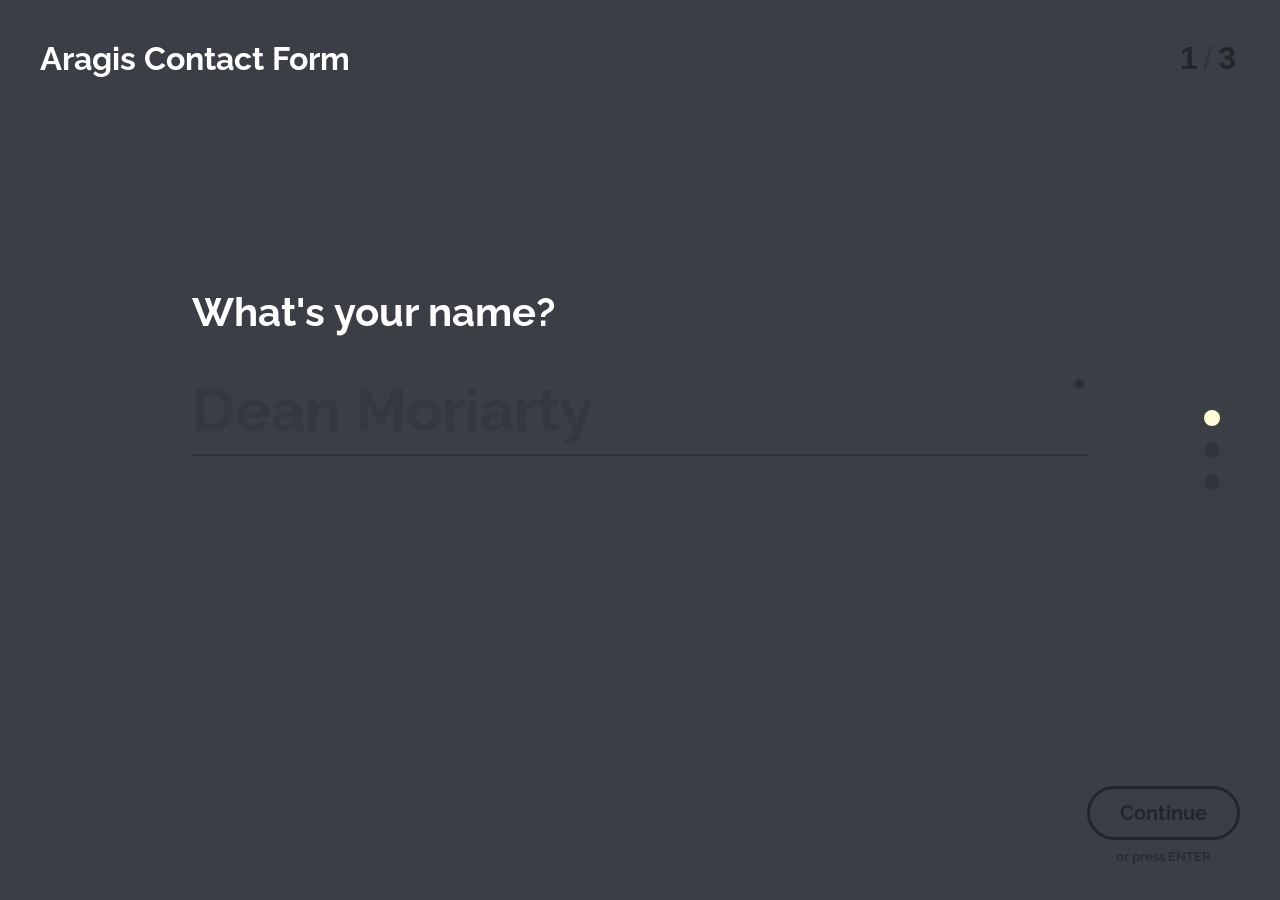
<file: FullscreenForm-master/hireus.html>
<!DOCTYPE html>
<html lang="en" class="no-js">
	<head>
		<meta charset="UTF-8" />
		<meta http-equiv="X-UA-Compatible" content="IE=edge"> 
		<meta name="viewport" content="width=device-width, initial-scale=1"> 
		<title>Aragis-Contact</title>
		<meta name="description" content="Fullscreen Form Interface: A distraction-free form concept with fancy animations" />
		<meta name="keywords" content="fullscreen form, css animations, distraction-free, web design" />
		<link rel="shortcut icon" href="../favicon.ico">
		<link rel="stylesheet" type="text/css" href="css/normalize.css" />
		<link rel="stylesheet" type="text/css" href="css/demo.css" />
		<link rel="stylesheet" type="text/css" href="css/component.css" />
		<link rel="stylesheet" type="text/css" href="css/cs-select.css" />
		<link rel="stylesheet" type="text/css" href="css/cs-skin-boxes.css" />
		<script src="js/modernizr.custom.js"></script>
	</head>
	<body>
		<div class="container">

			<div class="fs-form-wrap" id="fs-form-wrap">
				<div class="fs-title">
					<h1>Aragis Contact Form</h1>
					
				</div>
				<form id="myform" class="fs-form fs-form-full" autocomplete="off">
					<ol class="fs-fields">
						<li>
							<label class="fs-field-label fs-anim-upper" for="q1">What's your name?</label>
							<input class="fs-anim-lower" id="q1" name="q1" type="text" placeholder="Dean Moriarty" required/>
						</li>
						<li>
							<label class="fs-field-label fs-anim-upper" for="q2" data-info="We won't send you spam, we promise...">What's your email address?</label>
							<input class="fs-anim-lower" id="q2" name="q2" type="email" placeholder="example@example.us" required/>
						</li>
						<li>
							<label class="fs-field-label fs-anim-upper" for="q3" data-info="">What kind of help you would like to receive</label>
							<input style="font-size: 25px;" class="fs-anim-lower" id="q3" name="q3" type="text" placeholder="I want software support and consultancy for my company" required/>
						</li>
					</ol><!-- /fs-fields -->
					<button  action="/public_html/index.html" class="fs-submit" type="submit">Back to Page</button>
					<button onClick='alert("We received your message. We will get back to you as soon as possible.")' class="fs-submit" type="submit">Send answers</button>
				</form><!-- /fs-form -->
				
			</div><!-- /fs-form-wrap -->

		</div><!-- /container -->
		<script src="js/classie.js"></script>
		<script src="js/selectFx.js"></script>
		<script src="js/fullscreenForm.js"></script>
		<script>
			(function() {
				var formWrap = document.getElementById( 'fs-form-wrap' );

				[].slice.call( document.querySelectorAll( 'select.cs-select' ) ).forEach( function(el) {	
					new SelectFx( el, {
						stickyPlaceholder: false,
						onChange: function(val){
							document.querySelector('span.cs-placeholder').style.backgroundColor = val;
						}
					});
				} );

				new FForm( formWrap, {
					onReview : function() {
						classie.add( document.body, 'overview' ); // for demo purposes only
					}
				} );
			})();
		</script>
	</body>
</html>
</file>
<file: FullscreenForm-master/css/demo.css>
@import url(http://fonts.googleapis.com/css?family=Raleway:400,700);
@font-face {
	font-weight: normal;
	font-style: normal;
	font-family: 'codropsicons';
	src:url('../fonts/codropsicons/codropsicons.eot');
	src:url('../fonts/codropsicons/codropsicons.eot?#iefix') format('embedded-opentype'),
		url('../fonts/codropsicons/codropsicons.woff') format('woff'),
		url('../fonts/codropsicons/codropsicons.ttf') format('truetype'),
		url('../fonts/codropsicons/codropsicons.svg#codropsicons') format('svg');
}

*, *:after, *:before { -webkit-box-sizing: border-box; box-sizing: border-box; }
.clearfix:before, .clearfix:after { content: ''; display: table; }
.clearfix:after { clear: both; }

html, body, .container {
	height: 100%;
}

body {
	background: #3b3f45;
	color: #fff;
	font-weight: 400;
	font-size: 1em;
	font-family: 'Raleway', Arial, sans-serif;
	overflow: hidden;
	overflow-y: scroll;
	min-height: 590px;
}

a {
	color: rgba(0,0,0,0.3);
	text-decoration: none;
	outline: none;
}

a:hover, a:focus {
	color: #fff;
}

/* Top Navigation Style */
.codrops-top {
	margin-top: 1em;
}

.codrops-top a {
	font-size: 0.69em;
	padding: 0 0.25em;
	display: inline-block;
	text-decoration: none;
	font-size: 1.2em;
}

.codrops-icon:before {
	margin: 0 4px;
	text-transform: none;
	font-weight: normal;
	font-style: normal;
	font-variant: normal;
	font-family: 'codropsicons';
	line-height: 1;
	speak: none;
	-webkit-font-smoothing: antialiased;
}

.codrops-icon-drop:before {
	content: "\e001";
}

.codrops-icon-prev:before {
	content: "\e004";
}

.codrops-icon-info:before {
	content: "\e003";
}

.codrops-icon span {
	display: none;
	position: absolute;
	font-size: 0.85em;
	padding: 0.5em 0 0 0.25em;
	font-weight: 700;
}

.codrops-icon:hover span {
	display: block;
	color: #6a7b7e;
}

/* Related demos */
.related {
	font-weight: 700;
	text-align: center;
	padding: 5em 0;
	display: none;
	background: #fff;
	color: rgba(0,0,0,0.3);
}

.overview .related {
	display: block;
}

.related > a {
	border: 3px solid black;
	border-color: initial;
	display: inline-block;
	text-align: center;
	margin: 20px 10px;
	padding: 25px;
}

.related > a:hover,
.related > a:focus {
	color: rgba(0,0,0,0.5);
}

.related a img {
	max-width: 100%;
	opacity: 0.8;
}

.related a:hover img,
.related a:active img {
	opacity: 1;
}

.related a h3 {
	margin: 0;
	padding: 0.5em 0 0.3em;
	max-width: 300px;
	text-align: left;
}
</file>
<file: FullscreenForm-master/css/component.css>
/* Main form wrapper */
.fs-form-wrap {
	position: relative;
	width: 100%;
	height: 100%;
	color: #fff;
}

.overview .fs-form-wrap {
	height: auto;
}

/* Title */
.fs-title {
	position: absolute;
	top: 0;
	left: 0;
	margin: 0;
	padding: 40px;
	width: 100%;
}

.fs-title h1 {
	margin: 0;
}

/* Form */
.fs-form {
	position: relative;
	text-align: left;
	font-size: 2.5em;
}

.no-js .fs-form {
	padding: 0 0 6em 0;
}

/* Views (fullscreen and overview)*/
.fs-form-full {
	top: 32%;
	margin: 0 auto;
	width: 70%;
}

.fs-form-full,
.fs-message-error {
	max-width: 960px;
}

.fs-form-overview {
	padding: 2.5em 30% 6em;
	width: 100%;
	height: 100%;
	background: #fffed8;
	color: #3b3f45;
	font-size: 1.2em;
}

.fs-form-overview .fs-fields::before {
	display: block;
	margin-bottom: 2.5em;
	color: #3b3f45;
	content: 'Review & Submit';
	font-weight: 700;
	font-size: 1.85em;
}

/* Switch view animation (we hide the current view, switch the view class and show it again) */
.fs-form.fs-show {
	-webkit-animation: animFadeIn 0.5s;
	animation: animFadeIn 0.5s;
}

@-webkit-keyframes animFadeIn {
	0% { opacity: 0; }
	100% { opacity: 1; }
}

@keyframes animFadeIn {
	0% { opacity: 0; }
	100% { opacity: 1; }
}

.fs-form.fs-show .fs-fields {
	-webkit-animation: animMove 0.5s;
	animation: animMove 0.5s;
}

@-webkit-keyframes animMove {
	from { top: 100px; }
}

@keyframes animMove {
	from { top: 100px; }
} /* we need to use top here because otherwise all our fixed elements will become absolute */

/* Visibility control of elements */
.fs-form-full .fs-fields > li,
.fs-nav-dots, 
.fs-progress,
.fs-numbers,
button.fs-continue,
.fs-message-error,
.fs-message-final {
	visibility: hidden;
}

.no-js .fs-form-full .fs-fields > li {
	visibility: visible;
}

.fs-show {
	visibility: visible !important;
}

/* Some general styles */
.fs-form-wrap button {
	border: none;
	background: none;
}

.fs-form-wrap button[disabled] {
	opacity: 0.3;
	pointer-events: none;
}

.fs-form-wrap input:focus,
.fs-form-wrap button:focus {
	outline: none;
}

/* Hide the submit button */
.fs-form .fs-submit {
	display: none;
}

/* Fields */
.fs-fields {
	position: relative;
	margin: 0 auto;
	padding: 0;
	top: 0;
	list-style: none;
}

.fs-form-overview ol {
	max-width: ;
}

.fs-fields > li {
	position: relative;
	z-index: 1;
	margin: 0;
	padding: 0;
	border: none;
}

.fs-fields > li:hover {
	z-index: 999;
}

.js .fs-form-full .fs-fields > li {
	position: absolute;
	width: 100%;
}

.fs-form-overview .fs-fields > li,
.no-js .fs-form .fs-fields > li {
	margin: 1em 0 2em;
	padding: 0 0 2em 0;
	border-bottom: 2px solid rgba(0,0,0,0.1);
}

/* Labels & info */
.fs-fields > li label {
	position: relative;
}

.fs-fields > li label.fs-field-label {
	display: inline-block;
	padding: 0 5px 1em 0;
	font-weight: 700;
	pointer-events: none;
}

.fs-form-full .fs-fields > li label[data-info]::after {
	position: relative;
	display: inline-block;
	margin-left: 10px;
	width: 24px;
	height: 24px;
	border: 2px solid rgba(0,0,0,0.4);
	color: rgba(0,0,0,0.4);
	border-radius: 50%;
	content: 'i';
	vertical-align: top;
	text-align: center;
	font-weight: 700;
	font-style: italic;
	font-size: 14px;
	font-family: Georgia, serif;
	line-height: 20px;
	cursor: pointer;
	pointer-events: auto;
}

.fs-form-full .fs-fields > li label[data-info]::before {
    position: absolute;
    bottom: 100%;
   	left: 0;
    padding: 0 0 10px;
    min-width: 200px;
	content: attr(data-info);
	font-size: 0.4em;
	color: #6a7b7e;
    opacity: 0;
    -webkit-transition: opacity 0.3s, -webkit-transform 0.3s;
    transition: opacity 0.3s, transform 0.3s;
    -webkit-transform: translate3d(0,-5px,0);
    transform: translate3d(0,-5px,0);
    pointer-events: none;
}

.fs-form-full .fs-fields > li label[data-info]:hover::before {
    opacity: 1;
    -webkit-transform: translate3d(0,0,0);
    transform: translate3d(0,0,0);
}

.fs-form-full .fs-fields > li label:hover ~ .fs-info,
.fs-form-full .fs-fields > li .fs-info:hover {
	opacity: 1;
	-webkit-transform: translateY(0);
	transform: translateY(0);
	pointer-events: auto;
}

/* Inputs */
.fs-fields input {
	display: block;
	margin: 0;
	padding: 0 0 0.15em;
	width: 100%;
	border: none;
	border-bottom: 2px solid rgba(0,0,0,0.2);
	background-color: transparent;
	color: #fffed8;
	text-overflow: ellipsis;
	font-weight: bold;
	font-size: 1.5em;
	border-radius: 0;
}

.fs-fields input:invalid {
	box-shadow: none; /* removes red shadow in FF*/
}

.fs-form-overview .fs-fields input {
	border-bottom-color: transparent;
	color: rgba(0,0,0,0.5);
}

.fs-fields [required] {
	background-image: url(../img/abacusstar.svg);
	background-position: top right;
	background-size: 18px;
	background-repeat: no-repeat;
}

.fs-fields input:focus {
	background-color: #3b3f45; /* Fixes chrome bug with placeholder */
}

.fs-form-overview .fs-fields input:focus {
	background-color: #fffed8; /* Fixes chrome bug with placeholder */
}

.fs-form-overview .fs-fields input {
	font-size: 1.2em;
}

.fs-fields .fs-radio-custom input[type="radio"] {
	position: absolute;
	display: block;
	margin: 30px auto 20px;
	margin: 0 auto 20px;
	width: 100%;
	height: 100%;
	opacity: 0;
	cursor: pointer;
}

.fs-fields > li .fs-radio-custom span {
	float: left;
	position: relative;
	margin-right: 3%;
	padding: 10px;
	max-width: 200px;
	width: 30%;
	text-align: center;
	font-weight: 700;
	font-size: 50%;
	font-family: "Helvetica Neue", Helvetica, Arial, sans-serif;
}

.fs-fields > li .fs-radio-custom span label {
	color: rgba(0,0,0,0.4);
	-webkit-transition: color 0.3s;
	transition: color 0.3s;
}

.fs-form-overview .fs-fields > li .fs-radio-custom span {
	max-width: 140px;
}

.fs-form-overview .fs-fields > li .fs-radio-custom span {
	font-size: 75%;
}

.fs-fields > li .fs-radio-custom label {
	display: block;
	padding-top: 100%;
	width: 100%;
	height: 100%;
	cursor: pointer;
}

.fs-fields .fs-radio-custom label::after {
	position: absolute;
	top: 50%;
	left: 50%;
	width: 100%;
	height: 100%;
	background-position: 50% 0%;
	background-size: 85%;
	background-repeat: no-repeat;
	content: '';
	opacity: 0.5;
	-webkit-transition: opacity 0.2s;
	transition: opacity 0.2s;
	-webkit-transform: translate(-50%,-50%);
	transform: translate(-50%,-50%);
}

.fs-fields .fs-radio-custom label.radio-mobile::after {
	background-image: url(../img/mobile.svg);
}

.fs-fields .fs-radio-custom label.radio-social::after {
	background-image: url(../img/social.svg);
}

.fs-fields .fs-radio-custom label.radio-conversion::after {
	background-image: url(../img/conversion.svg);
}

.fs-fields .fs-radio-custom label:hover::after,
.fs-fields input[type="radio"]:focus + label::after,
.fs-fields input[type="radio"]:checked + label::after {
	opacity: 1;
}

.fs-fields .fs-radio-custom input[type="radio"]:checked + label {
	color: #fffed8;
}

.fs-form-overview .fs-fields .fs-radio-custom input[type="radio"]:checked + label {
	color: rgba(0,0,0,0.8);
}

.fs-fields textarea {
	padding: 0.25em;
	width: 100%;
	height: 200px;
	border: 2px solid rgba(0,0,0,0.2);
	background-color: transparent;
	color: #fffed8;
	font-weight: 700;
	font-size: 0.85em;
	resize: none;
}

.fs-form-overview .fs-fields textarea {
	height: 100px;
	color: rgba(0,0,0,0.5);
}

.fs-fields textarea:focus {
	outline: none;
}

.fs-form-overview .fs-fields textarea {
	padding: 0;
	border-color: transparent;
}

.fs-form-overview .fs-fields textarea:focus {
	background: #fffed8;
}

.fs-form div.cs-select.cs-skin-boxes {
	display: block;
}

.fs-form-overview .cs-skin-boxes > span {
	border-radius: 5px;
	width: 90px;
	height: 70px;
	font-size: 0.8em;
}

.fs-form-overview .cs-skin-boxes > span::before {
	padding-top: 50px;
	box-shadow: 0 20px 0 #292c30, inset 0 -5px #292c30;
}

.fs-fields input.fs-mark {
	padding-left: 1em;
	background-image: url(../img/dollar.svg);
	background-position: 0% 0.15em;
	background-size: auto 75%;
	background-repeat: no-repeat;
}

.fs-fields input.fs-mark[required] {
	background-image: url(../img/dollar.svg), url(../img/abacusstar.svg);
	background-position: 0% 0.15em, top right;
	background-size: auto 75%, 18px;
	background-repeat: no-repeat;
}

/* placeholder */
.fs-fields input::-webkit-input-placeholder,
.fs-fields textarea::-webkit-input-placeholder {
	color: rgba(0,0,0,0.1);
}

.fs-fields input:-moz-placeholder,
.fs-fields textarea:-moz-placeholder {
	color: rgba(0,0,0,0.1);
}

.fs-fields input::-moz-placeholder,
.fs-fields textarea::-moz-placeholder {
	color: rgba(0,0,0,0.1);
}

.fs-fields input:-ms-input-placeholder,
.fs-fields textarea:-ms-input-placeholder {
	color: rgba(0,0,0,0.1);
}

/* Hide placeholder when focused in Webkit browsers */
.fs-fields input:focus::-webkit-input-placeholder {
	color: transparent;
}

/* Dot navigation */
.fs-nav-dots {
	position: absolute;
	top: 50%;
	right: 60px;
	left: auto;
	-webkit-transform: translateY(-50%);
	transform: translateY(-50%);
}

.fs-nav-dots button {
	position: relative;
	display: block;
	padding: 0;
	margin: 16px 0;
	width: 16px;
	height: 16px;
	border-radius: 50%;
	background: transparent;
	-webkit-transition: -webkit-transform 0.3s ease, opacity 0.3s ease;
	transition: transform 0.3s ease, opacity 0.3s ease;
}

.fs-nav-dots button::before,
.fs-nav-dots button::after {
	position: absolute;
	top: 0;
	left: 0;
	width: 100%;
	height: 100%;
	border-radius: 50%;
	background-color: rgba(0,0,0,0.5);
	content: '';
	text-indent: 0;
	-webkit-backface-visibility: hidden;
	backface-visibility: hidden;
}

.fs-nav-dots button::after {
	background-color: rgba(0,0,0,0.4);
	-webkit-transform: perspective(1000px) rotate3d(0,1,0,180deg);
	transform: perspective(1000px) rotate3d(0,1,0,180deg);
}

.fs-nav-dots button.fs-dot-current {
	-webkit-transform: perspective(1000px) rotate3d(0,1,0,180deg);
	transform: perspective(1000px) rotate3d(0,1,0,180deg);
}

.fs-nav-dots button:hover::before,
.fs-nav-dots button.fs-dot-current::before {
	background: #fffed8;
}

/* Progress bar */
.fs-progress {
	position: absolute;
	top: 0;
	width: 0%;
	height: 0.5em;
	background: #fffed8;
	-webkit-transition: width 0.3s ease-in-out;
	transition: width 0.3s ease-in-out;
}

/* Number indicator */
.fs-numbers {
	position: absolute;
	top: 0;
	right: 0;
	overflow: hidden;
	color: rgba(0,0,0,0.4);
	margin: 40px;
	width: 2em;
	font-weight: 700;
	font-size: 2em;
	font-family: "Helvetica Neue", Helvetica, Arial, sans-serif;
	cursor: default;
}

.fs-numbers:after {
	position: absolute;
	width: 100%;
	text-align: center;
	content: '/';
	font-weight: 300;
	opacity: 0.4;
	left: 0;
}

.fs-numbers span {
	float: right;
	width: 40%;
	text-align: center;
}

.fs-numbers .fs-number-current {
	float: left;
}

.fs-numbers .fs-number-new {
	position: absolute;
	left: 0;
	-webkit-transform: translateY(100%);
	transform: translateY(100%);
}

/* Animations for numbers */
/* Show next number */
.fs-numbers.fs-show-next .fs-number-new {
	-webkit-animation: animMoveUpFromDown 0.4s both;
	animation: animMoveUpFromDown 0.4s both;
}

@-webkit-keyframes animMoveUpFromDown {
	from { -webkit-transform: translateY(100%); }
	to { -webkit-transform: translateY(0); }
}

@keyframes animMoveUpFromDown {
	from { -webkit-transform: translateY(100%); transform: translateY(100%); }
	to { -webkit-transform: translateY(0); transform: translateY(0); }
}

.fs-numbers.fs-show-next .fs-number-current {
	-webkit-animation: animMoveUp 0.4s both;
	animation: animMoveUp 0.4s both;
}

@-webkit-keyframes animMoveUp {
	to { -webkit-transform: translateY(-100%); }
}

@keyframes animMoveUp {
	to { -webkit-transform: translateY(-100%); transform: translateY(-100%); }
}

/* Show previous number */
.fs-numbers.fs-show-prev .fs-number-new {
	-webkit-animation: animMoveDownFromUp 0.4s both;
	animation: animMoveDownFromUp 0.4s both;
}

@-webkit-keyframes animMoveDownFromUp {
	from { -webkit-transform: translateY(-100%); }
	to { -webkit-transform: translateY(0); }
}

@keyframes animMoveDownFromUp {
	from { -webkit-transform: translateY(-100%); transform: translateY(-100%); }
	to { -webkit-transform: translateY(0); transform: translateY(0); }
}

.fs-numbers.fs-show-prev .fs-number-current {
	-webkit-animation: animMoveDown 0.4s both;
	animation: animMoveDown 0.4s both;
}

@-webkit-keyframes animMoveDown {
	to { -webkit-transform: translateY(100%); }
}

@keyframes animMoveDown {
	to { -webkit-transform: translateY(100%); transform: translateY(100%); }
}

/* Continue button and submit button */
button.fs-submit,
button.fs-continue {
	padding: 0.6em 1.5em;
	border: 3px solid #232529;
	border-radius: 40px;
	font-weight: 700;
	color: rgba(0,0,0,0.4);
}

.fs-form-overview .fs-submit,
.no-js .fs-form .fs-submit  {
	display: block;
	float: right;
}

.fs-form-overview .fs-submit {
	border-color: #232529;
	color: #232529;
}

button.fs-continue {
	position: absolute;
	right: 0;
	bottom: 0;
	margin: 0 40px 60px 0;
	font-size: 1.25em;
}

button.fs-submit:hover,
button.fs-submit:focus,
button.fs-continue:hover {
	background: #232529;
	color: #fff;
}

.fs-continue::after {
	position: absolute;
	top: 100%;
	left: 0;
	width: 100%;
	line-height: 3;
	text-align: center;
	background: transparent;
	color: rgba(0,0,0,0.3);
	content: 'or press ENTER';
	font-size: 0.65em;
	pointer-events: none;
}

/* Error message */
.fs-message-error {
	position: absolute;
	bottom: 75%;
	left: 50%;
	z-index: 800;
	max-width: 960px;
	width: 70%;
	color: #eb7e7f;
	font-weight: 700;
	font-size: 1em;
	opacity: 0;
	-webkit-transform: translate3d(-50%,-5px,0);
	transform: translate3d(-50%,-5px,0);
}

.fs-message-error.fs-show {
	opacity: 1;
	-webkit-transition: -webkit-transform 0.3s, opacity 0.3s;
	transition: transform 0.3s, opacity 0.3s;
	-webkit-transform: translate3d(-50%,0,0);
	transform: translate3d(-50%,0,0);
}

/* Animation classes & animations */
.fs-form li.fs-current {
	visibility: visible;
}

.fs-form li.fs-hide,
.fs-form li.fs-show {
	pointer-events: none;
}

/* Hide current li when navigating to next question */
.fs-form .fs-display-next .fs-hide {
	visibility: visible;
}

.fs-form .fs-display-next .fs-hide .fs-anim-lower,
.fs-form .fs-display-next .fs-hide .fs-anim-upper {
	-webkit-animation: animHideNext 0.5s cubic-bezier(0.7,0,0.3,1) forwards;
	animation: animHideNext 0.5s cubic-bezier(0.7,0,0.3,1) forwards;
}

.fs-form .fs-display-next .fs-hide .fs-anim-lower {
	-webkit-animation-delay: 0.1s;
	animation-delay: 0.1s;
}

@-webkit-keyframes animHideNext {
	to { opacity: 0; -webkit-transform: translate3d(0,-500px,0); }
}

@keyframes animHideNext {
	to { opacity: 0; -webkit-transform: translate3d(0,-500px,0); transform: translate3d(0,-500px,0); }
}

/* Show new li when navigating to next question */
.fs-form .fs-display-next .fs-show .fs-anim-lower,
.fs-form .fs-display-next .fs-show .fs-anim-upper {
	-webkit-animation: animShowNext 0.5s cubic-bezier(0.7,0,0.3,1) both 0.15s;
	animation: animShowNext 0.5s cubic-bezier(0.7,0,0.3,1) both 0.15s;
}

.fs-form .fs-display-next .fs-show .fs-anim-lower {
	-webkit-animation-delay: 0.25s;
	animation-delay: 0.25s;
}

@-webkit-keyframes animShowNext {
	from { opacity: 0; -webkit-transform: translate3d(0,500px,0); }
}

@keyframes animShowNext {
	from { opacity: 0; -webkit-transform: translate3d(0,500px,0); transform: translate3d(0,500px,0); }
}

/* Hide current li when navigating to previous question */
.fs-form .fs-display-prev .fs-hide {
	visibility: visible;
}

.fs-form .fs-display-prev .fs-hide .fs-anim-lower,
.fs-form .fs-display-prev .fs-hide .fs-anim-upper {
	-webkit-animation: animHidePrev 0.5s cubic-bezier(0.7,0,0.3,1) forwards;
	animation: animHidePrev 0.5s cubic-bezier(0.7,0,0.3,1) forwards;
}

.fs-form .fs-display-prev .fs-hide .fs-anim-upper {
	-webkit-animation-delay: 0.1s;
	animation-delay: 0.1s;
}

@-webkit-keyframes animHidePrev {
	to { opacity: 0; -webkit-transform: translate3d(0,500px,0); }
}

@keyframes animHidePrev {
	to { opacity: 0; -webkit-transform: translate3d(0,500px,0); transform: translate3d(0,500px,0); }
}

/* Show new li when navigating to previous question */
.fs-form .fs-display-prev .fs-show .fs-anim-lower,
.fs-form .fs-display-prev .fs-show .fs-anim-upper {
	-webkit-animation: animShowPrev 0.5s cubic-bezier(0.7,0,0.3,1) both 0.15s;
	animation: animShowPrev 0.5s cubic-bezier(0.7,0,0.3,1) both 0.15s;
}

.fs-form .fs-display-prev .fs-show .fs-anim-upper {
	-webkit-animation-delay: 0.25s;
	animation-delay: 0.25s;
}

@-webkit-keyframes animShowPrev {
	from { opacity: 0; -webkit-transform: translate3d(0,-500px,0); }
}

@keyframes animShowPrev {
	from { opacity: 0; -webkit-transform: translate3d(0,-500px,0); transform: translate3d(0,-500px,0); }
}

/* Remove IE clear cross */
input[type=text]::-ms-clear {
    display: none;
}

/* Adjust form for smaller screens */
@media screen and (max-width: 52.5em) {
	body {
		min-height: 500px;
	}

	.fs-form-wrap {
		font-size: 70%;
	}

	.fs-form {
		top: 6em;
		right: 2em;
		left: 0;
		padding: 0 3.75em 0 1em;
		width: auto;
		font-size: 2em;
	}

	.fs-form.fs-form-overview {
		top: 0;
		right: 0;
		padding: 1.5em 1em 8em 1em;
		font-size: 1.5em;
	}

	.fs-title {
		padding: 20px;
	}

	.fs-numbers {
		margin: 20px;
	}

	.fs-nav-dots {
		right: 25px;
	}

	button.fs-continue {
		right: 20px;
		bottom: 20px;
		margin: 0;
		padding: 50px 0 0 50px;
		width: 50px;
		height: 50px;
		border-radius: 50%;
		font-size: 2em;
	}

	button.fs-continue::before {
		position: absolute;
		top: 0;
		left: 0;
		width: 100%;
		height: 100%;
		content: '\27A1';
		text-align: center;
		font-size: 1em;
		line-height: 50px;
	}

	.fs-continue::after {
		content: '';
	}

	button.fs-submit {
		width: 100%;
		font-size: 1.25em;
	}

	.fs-message-error {
		bottom: 1.75em;
		left: 0;
		padding: 0 90px 0 2em;
		width: 100%;
		font-size: 1.5em;
		-webkit-transform: translate3d(0,-5px,0);
		transform: translate3d(0,-5px,0);
	}

	.fs-message-error.fs-show {
		-webkit-transform: translate3d(0,0,0);
		transform: translate3d(0,0,0);
	}
}
</file>
<file: FullscreenForm-master/css/cs-select.css>
/* Custom select */
/* Read the article: http://tympanus.net/codrops/2014/07/10/inspiration-for-custom-select-elements/ */
/* Demo: http://tympanus.net/Development/SelectInspiration/ */
/* GitHub: https://github.com/codrops/SelectInspiration */

/* Default custom select styles */
div.cs-select {
	display: inline-block;
	vertical-align: middle;
	position: relative;
	text-align: left;
	background: #fff;
	z-index: 100;
	width: 100%;
	max-width: 500px;
	-webkit-touch-callout: none;
	-webkit-user-select: none;
	-khtml-user-select: none;
	-moz-user-select: none;
	-ms-user-select: none;
	user-select: none;
}

div.cs-select:focus {
	outline: none; /* For better accessibility add a style for this in your skin */
}

.cs-select select {
	display: none;
}

.cs-select span {
	display: block;
	position: relative;
	cursor: pointer;
	padding: 1em;
	white-space: nowrap;
	overflow: hidden;
	text-overflow: ellipsis;
}

/* Placeholder and selected option */
.cs-select > span {
	padding-right: 3em;
}

.cs-select > span::after,
.cs-select .cs-selected span::after {
	speak: none;
	position: absolute;
	top: 50%;
	-webkit-transform: translateY(-50%);
	transform: translateY(-50%);
	-webkit-font-smoothing: antialiased;
	-moz-osx-font-smoothing: grayscale;
}

.cs-select > span::after {
	content: '\25BE';
	right: 1em;
}

.cs-select .cs-selected span::after {
	content: '\2713';
	margin-left: 1em;
}

.cs-select.cs-active > span::after {
	-webkit-transform: translateY(-50%) rotate(180deg);
	transform: translateY(-50%) rotate(180deg);
}

/* Options */
.cs-select .cs-options {
	position: absolute;
	overflow: hidden;
	width: 100%;
	background: #fff;
	visibility: hidden;
	z-index: 10000;
}

.cs-select.cs-active .cs-options {
	visibility: visible;
}

.cs-select ul {
	list-style: none;
	margin: 0;
	padding: 0;
	width: 100%;
}

.cs-select ul span {
	padding: 1em;
}

.cs-select ul li.cs-focus span {
	background-color: #ddd;
}

/* Optgroup and optgroup label */
.cs-select li.cs-optgroup ul {
	padding-left: 1em;
}

.cs-select li.cs-optgroup > span {
	cursor: default;
}
</file>
<file: FullscreenForm-master/css/cs-skin-boxes.css>
/* Custom select */
/* Read the article: http://tympanus.net/codrops/2014/07/10/inspiration-for-custom-select-elements/ */
/* Demo: http://tympanus.net/Development/SelectInspiration/ */
/* GitHub: https://github.com/codrops/SelectInspiration */

/* Custom select skin: fullscreen color picker (adjusted for fullscreen form) */
div.cs-skin-boxes {
	background: transparent;
	font-size: 0.65em;
	font-weight: 700;
	max-width: 300px;
	z-index: 2000;
	color: #fff;
}

@media screen and (max-width: 30em) {
	div.cs-skin-boxes { font-size: 1em; }
}

.cs-skin-boxes > span {
	border: 3px solid #292c30;
	border-radius: 5px;
	width: 150px;
	height: 140px;
	font-size: 0.5em;
	padding: 0 0 0 10px;
	background: #555b64;
}

div.cs-skin-boxes:focus > span {
	box-shadow: 0 0 0 2px rgba(255,255,255,0.1);
}

.cs-skin-boxes > span::before {
	content: '';
	display: block;
	padding-top: 110px;
	margin-left: -10px;
	box-shadow: 0 25px 0 #292c30, inset 0 -10px #292c30;
}

.cs-skin-boxes > span::after,
.cs-skin-boxes.cs-active > span::after {
	top: auto;
	-webkit-transform: none;
	transform: none;
}

.cs-skin-boxes .cs-options {
	position: fixed;
	width: 100%;
	height: 100%;
	top: 0;
	left: 0;
	overflow: auto;
	background: #3b3f45;
	font-size: 12px;
	opacity: 0;
	-webkit-transition: opacity 0.3s, visibility 0s 0.3s;
	transition: opacity 0.3s, visibility 0s 0.3s;
}

.cs-skin-boxes.cs-active .cs-options {
	opacity: 1;
	-webkit-transition: opacity 0.3s;
	transition: opacity 0.3s;
}

.cs-skin-boxes .cs-options ul {
	position: absolute;
	width: 100%;
	height: 100%;
	padding: 10px;
}

.cs-skin-boxes .cs-options li {
	width: 20%;
	height: 25%;
	float: left;
	position: relative;
	cursor: pointer;
	border-radius: 14px;
	overflow: hidden;
	opacity: 0;
	color: rgba(255,255,255,0.6);
	border: 10px solid transparent;
	background-clip: padding-box;
	-webkit-transform: scale3d(0.8,0.8,1);
	transform: scale3d(0.8,0.8,1);
	box-shadow: inset 0 -6em 0 -2em #282b30, inset 0 -1px 1px #000;
	-webkit-transition: -webkit-transform 0.3s, opacity 0.3s;
	transition: transform 0.3s, opacity 0.3s;
}

@media screen and (max-width: 30em) {
	.cs-skin-boxes .cs-options li { box-shadow: none; border-width: 3px; border-radius: 8px;}
}

.cs-skin-boxes.cs-active .cs-options li {
	opacity: 1;
	-webkit-transform: scale3d(1,1,1);
	transform: scale3d(1,1,1);
}

.cs-skin-boxes.cs-active .cs-options li:nth-child(2) {
	-webkit-transition-delay: 0.01s;
	transition-delay: 0.01s;
}

.cs-skin-boxes.cs-active .cs-options li:nth-child(3) {
	-webkit-transition-delay: 0.02s;
	transition-delay: 0.02s;
}

.cs-skin-boxes.cs-active .cs-options li:nth-child(4) {
	-webkit-transition-delay: 0.03s;
	transition-delay: 0.03s;
}

.cs-skin-boxes.cs-active .cs-options li:nth-child(5) {
	-webkit-transition-delay: 0.04s;
	transition-delay: 0.04s;
}

.cs-skin-boxes.cs-active .cs-options li:nth-child(6) {
	-webkit-transition-delay: 0.05s;
	transition-delay: 0.05s;
}

.cs-skin-boxes.cs-active .cs-options li:nth-child(7) {
	-webkit-transition-delay: 0.06s;
	transition-delay: 0.06s;
}

.cs-skin-boxes.cs-active .cs-options li:nth-child(8) {
	-webkit-transition-delay: 0.07s;
	transition-delay: 0.07s;
}

.cs-skin-boxes.cs-active .cs-options li:nth-child(9) {
	-webkit-transition-delay: 0.08s;
	transition-delay: 0.08s;
}

.cs-skin-boxes.cs-active .cs-options li:nth-child(10) {
	-webkit-transition-delay: 0.09s;
	transition-delay: 0.09s;
}

.cs-skin-boxes.cs-active .cs-options li:nth-child(11) {
	-webkit-transition-delay: 0.1s;
	transition-delay: 0.1s;
}

.cs-skin-boxes.cs-active .cs-options li:nth-child(12) {
	-webkit-transition-delay: 0.11s;
	transition-delay: 0.11s;
}

.cs-skin-boxes.cs-active .cs-options li:nth-child(13) {
	-webkit-transition-delay: 0.12s;
	transition-delay: 0.12s;
}

.cs-skin-boxes.cs-active .cs-options li:nth-child(14) {
	-webkit-transition-delay: 0.13s;
	transition-delay: 0.13s;
}

.cs-skin-boxes.cs-active .cs-options li:nth-child(15) {
	-webkit-transition-delay: 0.14s;
	transition-delay: 0.14s;
}

.cs-skin-boxes.cs-active .cs-options li:nth-child(16) {
	-webkit-transition-delay: 0.15s;
	transition-delay: 0.15s;
}

.cs-skin-boxes.cs-active .cs-options li:nth-child(17) {
	-webkit-transition-delay: 0.16s;
	transition-delay: 0.16s;
}

.cs-skin-boxes.cs-active .cs-options li:nth-child(18) {
	-webkit-transition-delay: 0.17s;
	transition-delay: 0.17s;
}

.cs-skin-boxes.cs-active .cs-options li:nth-child(19) {
	-webkit-transition-delay: 0.18s;
	transition-delay: 0.18s;
}

.cs-skin-boxes.cs-active .cs-options li:nth-child(20) {
	-webkit-transition-delay: 0.19s;
	transition-delay: 0.19s;
}

.cs-skin-boxes .cs-options li.cs-selected::after {
	content: '\2714';
	color: rgba(0,0,0,0.1);
	position: absolute;
	font-size: 2em;
	top: 50%;
	left: 50%;
	-webkit-transform: translate3d(-50%,-50%,0) translate3d(0,-1em,0);
	transform: translate3d(-50%,-50%,0) translate3d(0,-1em,0);
}

.cs-skin-boxes .cs-options li.cs-selected span::after {
	content: '';
}

@media screen and (max-width: 30em) {
	.cs-skin-boxes .cs-options li.cs-selected::after { 
		-webkit-transform: translate3d(-50%,-50%,0);
		transform: translate3d(-50%,-50%,0);
	}
}

.cs-skin-boxes .cs-options li.color-588c75 {
	background-color: #588c75;
}

.cs-skin-boxes .cs-options li.color-b0c47f {
	background-color: #b0c47f;
}

.cs-skin-boxes .cs-options li.color-f3e395 {
	background-color: #f3e395;
}

.cs-skin-boxes .cs-options li.color-f3ae73 {
	background-color: #f3ae73;
}

.cs-skin-boxes .cs-options li.color-da645a {
	background-color: #da645a;
}

.cs-skin-boxes .cs-options li.color-79a38f {
	background-color: #79a38f;
}

.cs-skin-boxes .cs-options li.color-c1d099 {
	background-color: #c1d099;
}

.cs-skin-boxes .cs-options li.color-f5eaaa {
	background-color: #f5eaaa;
}

.cs-skin-boxes .cs-options li.color-f5be8f {
	background-color: #f5be8f;
}

.cs-skin-boxes .cs-options li.color-e1837b {
	background-color: #e1837b;
}

.cs-skin-boxes .cs-options li.color-9bbaab {
	background-color: #9bbaab;
}

.cs-skin-boxes .cs-options li.color-d1dcb2 {
	background-color: #d1dcb2;
}

.cs-skin-boxes .cs-options li.color-f9eec0 {
	background-color: #f9eec0;
}

.cs-skin-boxes .cs-options li.color-f7cda9 {
	background-color: #f7cda9;
}

.cs-skin-boxes .cs-options li.color-e8a19b {
	background-color: #e8a19b;
}

.cs-skin-boxes .cs-options li.color-bdd1c8 {
	background-color: #bdd1c8;
}

.cs-skin-boxes .cs-options li.color-e1e7cd {
	background-color: #e1e7cd;
}

.cs-skin-boxes .cs-options li.color-faf4d4 {
	background-color: #faf4d4;
}

.cs-skin-boxes .cs-options li.color-fbdfc9 {
	background-color: #fbdfc9;
}

.cs-skin-boxes .cs-options li.color-f1c1bd {
	background-color: #f1c1bd;
}

.cs-skin-boxes .cs-options span {
	position: absolute;
	bottom: 0;
	width: 100%;
	line-height: 2em;
	text-transform: uppercase;
	letter-spacing: 1px;
}

@media screen and (max-width: 30em) {
	.cs-skin-boxes .cs-options span { display: none; }
}

.cs-skin-boxes .cs-options li span:hover,
.cs-skin-boxes li.cs-focus span,
.cs-skin-boxes li.cs-selected span {
	color: #fff;
}
</file>
